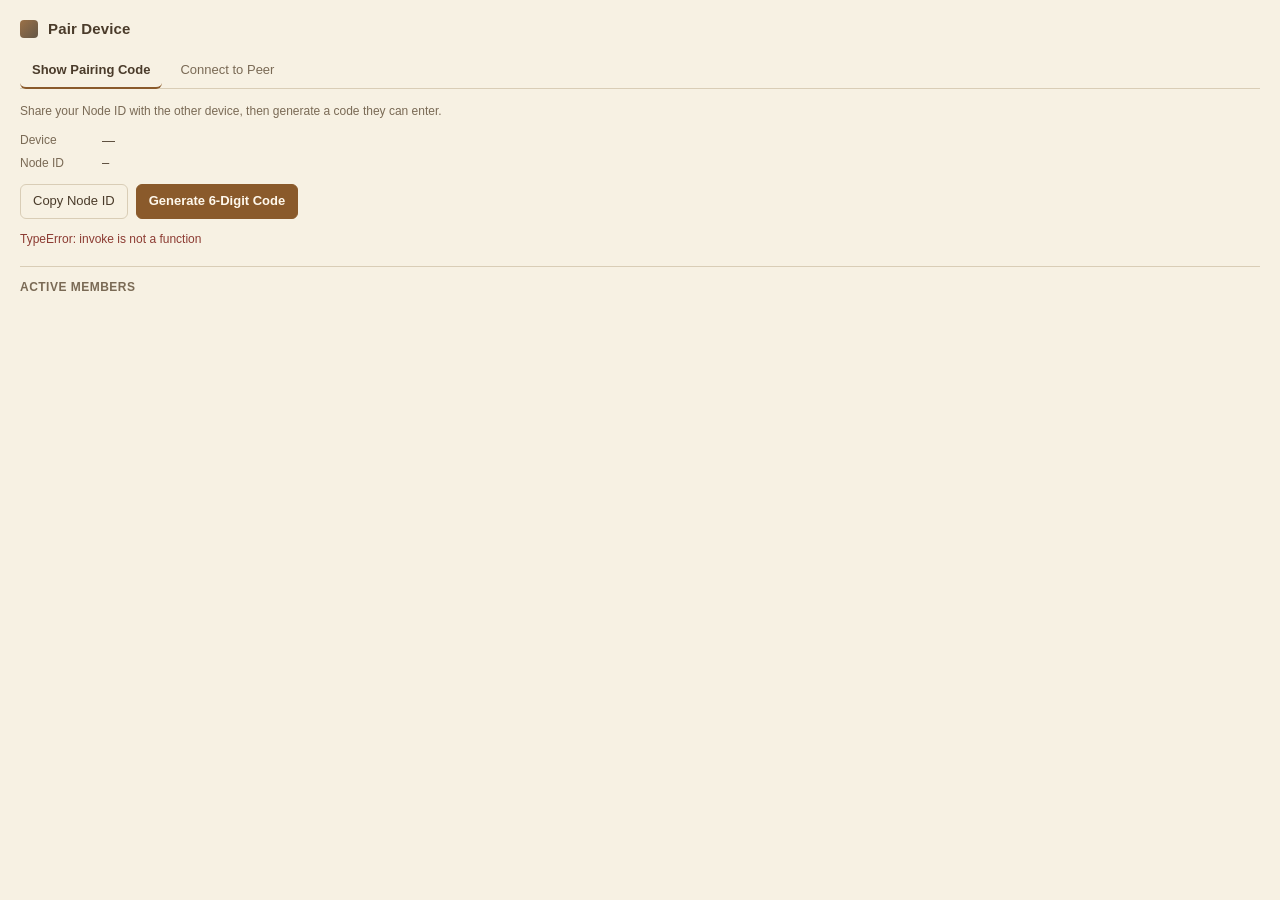
<file: crates/desktop/ui/pair.html>
<!doctype html>
<html lang="en">
<head>
<meta charset="utf-8" />
<meta name="viewport" content="width=device-width, initial-scale=1" />
<title>Pair Device</title>
<link rel="stylesheet" href="styles.css" />
</head>
<body>
<header class="bar">
  <span class="mark" aria-hidden="true"></span>
  <h1>Pair Device</h1>
</header>

<nav class="tabs" role="tablist">
  <button id="tab-show" class="tab active" role="tab" aria-selected="true">Show Pairing Code</button>
  <button id="tab-connect" class="tab" role="tab" aria-selected="false">Connect to Peer</button>
</nav>

<section id="panel-show" class="panel">
  <p class="hint">Share your Node ID with the other device, then generate a code they can enter.</p>
  <dl class="facts">
    <dt>Device</dt><dd id="show-device">—</dd>
    <dt>Node ID</dt><dd id="show-node" class="mono">—</dd>
  </dl>
  <div class="row">
    <button id="copy-node" class="ghost">Copy Node ID</button>
    <button id="gen-code" class="primary">Generate 6-Digit Code</button>
  </div>
  <div id="code-box" class="code-box hidden">
    <div id="code-digits" class="digits">000 000</div>
    <div id="code-countdown" class="countdown">300s</div>
  </div>
  <p id="show-status" class="status" role="status"></p>
</section>

<section id="panel-connect" class="panel hidden">
  <p class="hint">Enter the other device's Node ID and the 6-digit code it generated.</p>
  <label>Peer Node ID
    <input id="peer-id" class="mono" type="text" placeholder="0123456789abcdef…" autocomplete="off" />
  </label>
  <label>6-Digit Pairing Code
    <input id="peer-code" class="mono" type="text" inputmode="numeric" maxlength="6" placeholder="000000" autocomplete="off" />
  </label>
  <label>Relay URL <span class="optional">(optional)</span>
    <input id="relay-url" class="mono" type="text" placeholder="http://umbra.local:3340" autocomplete="off" />
  </label>
  <label>Relationship
    <select id="relationship">
      <option value="self" selected>Own Device (self)</option>
      <option value="friend">Friend Device (friend)</option>
    </select>
  </label>
  <button id="pair-btn" class="primary">Pair Device</button>
  <p id="connect-status" class="status" role="status"></p>
</section>

<section class="members">
  <h2>Active Members</h2>
  <ul id="member-list" class="member-list"></ul>
</section>

<script src="pair.js"></script>
</body>
</html>
</file>
<file: crates/desktop/ui/styles.css>
:root {
  --ivory: #f7f1e3;
  --ivory-deep: #efe6d2;
  --sepia: #4a3b2a;
  --sepia-soft: #7a6a55;
  --rule: #d9cdb6;
  --accent: #8a5a2b;
  --ok: #3f6b4a;
  --error: #8c3b32;
}

* { box-sizing: border-box; }

body {
  margin: 0;
  padding: 18px 20px 24px;
  background: var(--ivory);
  color: var(--sepia);
  font: 13px/1.45 -apple-system, "SF Pro Text", "Helvetica Neue", sans-serif;
}

.bar { display: flex; align-items: center; gap: 10px; margin-bottom: 14px; }
.bar h1 { font-size: 15px; font-weight: 600; letter-spacing: 0.01em; margin: 0; }
.mark {
  width: 18px; height: 18px; border-radius: 4px;
  background: linear-gradient(135deg, var(--accent), var(--sepia));
  opacity: 0.85;
}

.tabs { display: flex; gap: 6px; border-bottom: 1px solid var(--rule); margin-bottom: 14px; }
.tab {
  appearance: none; border: 0; background: transparent; cursor: pointer;
  padding: 7px 12px; font: inherit; color: var(--sepia-soft);
  border-bottom: 2px solid transparent; margin-bottom: -1px;
}
.tab.active { color: var(--sepia); border-bottom-color: var(--accent); font-weight: 600; }

.panel { display: block; }
.hidden { display: none !important; }

.hint { margin: 0 0 12px; color: var(--sepia-soft); font-size: 12px; }

.facts { display: grid; grid-template-columns: 72px 1fr; gap: 4px 10px; margin: 0 0 12px; }
.facts dt { color: var(--sepia-soft); font-size: 12px; }
.facts dd { margin: 0; overflow: hidden; text-overflow: ellipsis; white-space: nowrap; }

.mono { font-family: "SF Mono", ui-monospace, Menlo, monospace; font-size: 12px; }

.row { display: flex; gap: 8px; margin-bottom: 12px; }

button {
  font: inherit; cursor: pointer; border-radius: 6px; padding: 7px 12px;
  border: 1px solid var(--rule); background: var(--ivory-deep); color: var(--sepia);
}
button.primary { background: var(--accent); border-color: var(--accent); color: #fff8ec; font-weight: 600; }
button.ghost { background: transparent; }
button.small { padding: 3px 8px; font-size: 11px; }
button:disabled { opacity: 0.55; cursor: default; }

.code-box {
  display: flex; align-items: baseline; gap: 12px;
  padding: 12px 14px; margin-bottom: 12px;
  background: var(--ivory-deep); border: 1px solid var(--rule); border-radius: 8px;
}
.digits { font-family: "SF Mono", ui-monospace, Menlo, monospace; font-size: 26px; letter-spacing: 0.12em; }
.countdown { color: var(--sepia-soft); font-size: 12px; }

label { display: block; margin-bottom: 10px; font-size: 12px; color: var(--sepia-soft); }
label .optional { opacity: 0.7; }
input, select {
  display: block; width: 100%; margin-top: 4px; padding: 6px 8px;
  font: inherit; color: var(--sepia); background: #fffdf7;
  border: 1px solid var(--rule); border-radius: 5px;
}
input:focus, select:focus { outline: 2px solid var(--accent); outline-offset: -1px; }

.status { min-height: 16px; margin: 8px 0 0; font-size: 12px; color: var(--sepia-soft); }
.status.ok { color: var(--ok); }
.status.error { color: var(--error); }

.members { margin-top: 18px; border-top: 1px solid var(--rule); padding-top: 12px; }
.members h2 { font-size: 12px; font-weight: 600; letter-spacing: 0.04em; text-transform: uppercase; color: var(--sepia-soft); margin: 0 0 8px; }
.member-list { list-style: none; margin: 0; padding: 0; }
.member-list li {
  display: flex; align-items: center; gap: 8px;
  padding: 6px 0; border-bottom: 1px solid var(--rule);
}
.member-list li:last-child { border-bottom: 0; }
.member-list li.empty { color: var(--sepia-soft); font-size: 12px; }
.member-name { flex: 1; font-weight: 500; }
.member-meta { color: var(--sepia-soft); font-size: 11px; }
</file>
